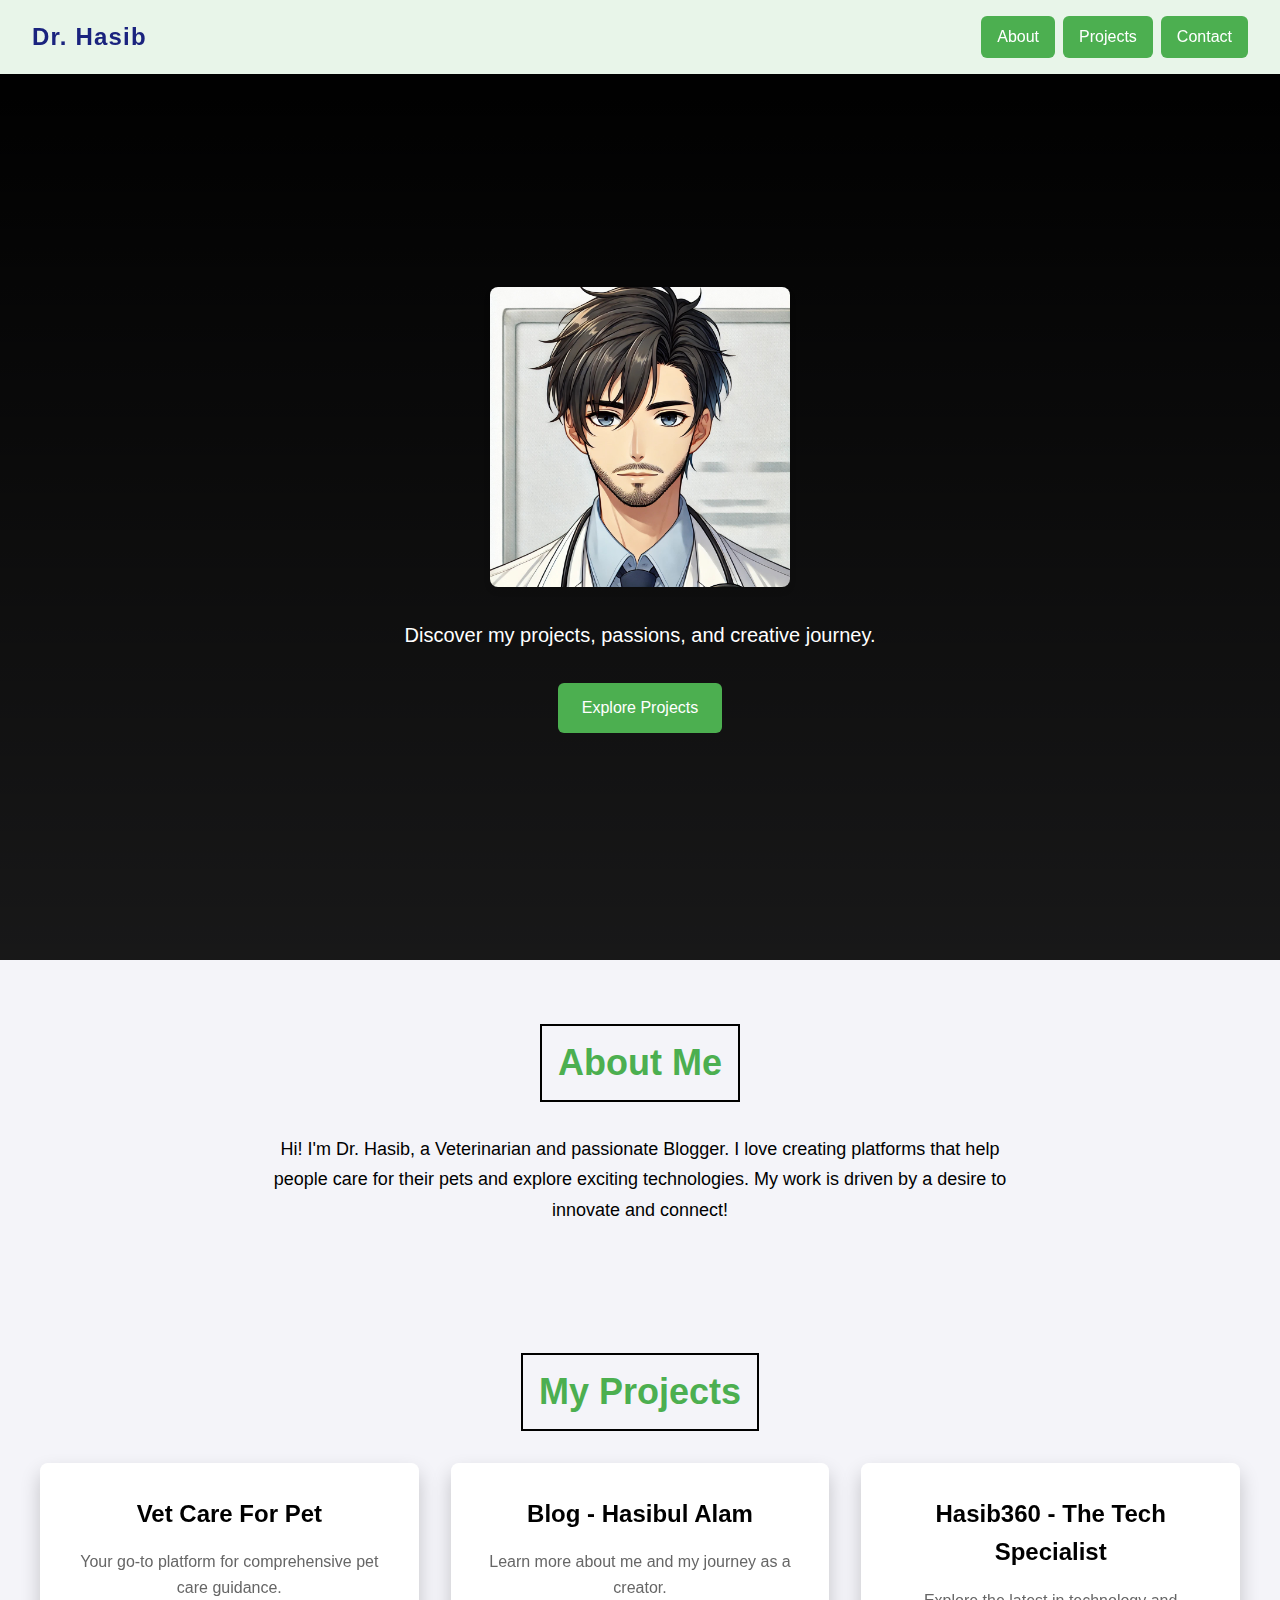
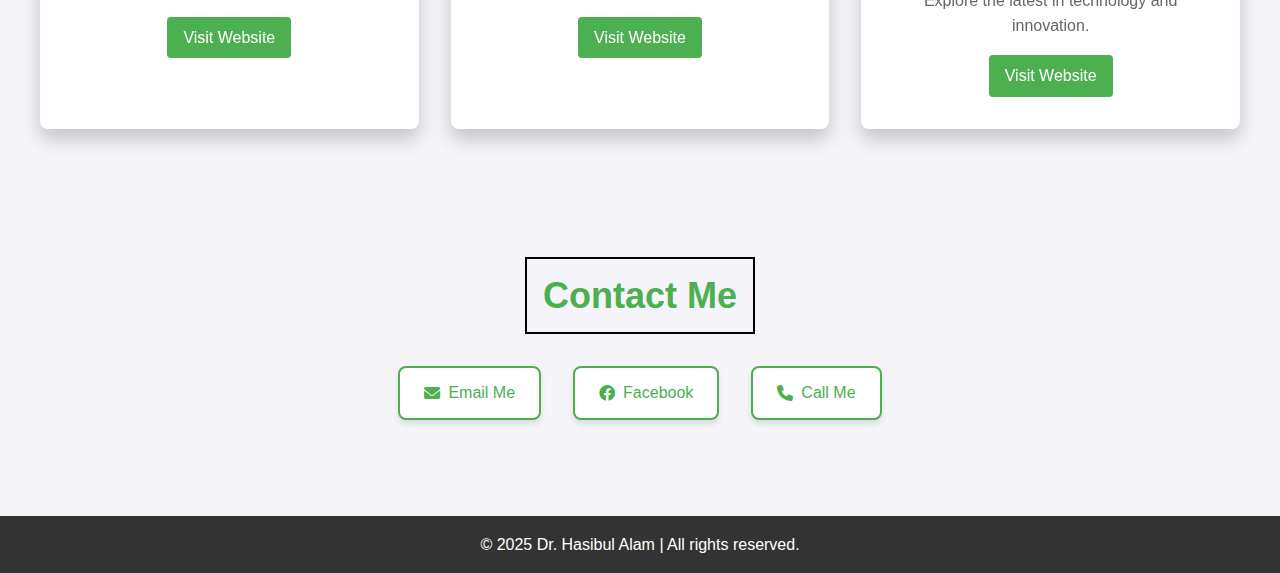
<file: index.html>
<!DOCTYPE html>
<html lang="en">
<head>
    <meta charset="UTF-8">
    <meta name="viewport" content="width=device-width, initial-scale=1.0">
    <title>Dr. Hasib</title>
    <link href="styles.css" rel="stylesheet">
    <link rel="stylesheet" href="https://cdnjs.cloudflare.com/ajax/libs/font-awesome/6.0.0/css/all.min.css">
    <script src="script.js" defer></script>
    <link rel="icon" type="image/png" sizes="16x16" href="favicon-16x16.png">
    <link rel="icon" type="image/png" sizes="32x32" href="favicon-32x32.png">
    <link rel="icon" type="image/png" sizes="192x192" href="favicon-192x192.png">
    <link rel="apple-touch-icon" sizes="180x180" href="apple-touch-icon.png">
</head>
<body>
    <div class="min-h-screen bg-[#f4f4f9]">
        <!-- Navigation -->
        <div class="header-container">
            <nav class="nav-header">
                <div class="site-title">Dr. Hasib</div>
                <ul>
                    <li><a href="#about" class="nav-link">About</a></li>
                    <li><a href="#projects" class="nav-link">Projects</a></li>
                    <li><a href="#contact" class="nav-link">Contact</a></li>
                </ul>
            </nav>
        </div>

        <!-- Hero Section -->
        <div class="hero-section">
            <img src="DrHasib.jpg" 
                 alt="Dr. Hasib" 
                 class="hero-image">
            <p class="hero-text">Discover my projects, passions, and creative journey.</p>
            <a href="#projects" class="cta-button">Explore Projects</a>
        </div>

        <!-- About Section -->
        <section id="about" class="content-section">
            <h2 class="section-title">About Me</h2>
            <p class="section-text">
                Hi! I'm Dr. Hasib, a Veterinarian and passionate Blogger. I love creating platforms 
                that help people care for their pets and explore exciting technologies. 
                My work is driven by a desire to innovate and connect!
            </p>
        </section>

        <!-- Projects Section -->
        <section id="projects" class="content-section">
            <h2 class="section-title">My Projects</h2>
            <div class="projects-grid">
                <div class="project-card">
                    <h3 class="project-title">Vet Care For Pet</h3>
                    <p class="project-description">Your go-to platform for comprehensive pet care guidance.</p>
                    <a href="https://vetcareforpet.blogspot.com" target="_blank" rel="noopener noreferrer" 
                       class="project-link">Visit Website</a>
                </div>
                
                <div class="project-card">
                    <h3 class="project-title">Blog - Hasibul Alam</h3>
                    <p class="project-description">Learn more about me and my journey as a creator.</p>
                    <a href="https://hasib-360.blogspot.com/" target="_blank" rel="noopener noreferrer" 
                       class="project-link">Visit Website</a>
                </div>
                
                <div class="project-card">
                    <h3 class="project-title">Hasib360 - The Tech Specialist</h3>
                    <p class="project-description">Explore the latest in technology and innovation.</p>
                    <a href="https://hasib360-tech.blogspot.com" target="_blank" rel="noopener noreferrer" 
                       class="project-link">Visit Website</a>
                </div>
            </div>
        </section>

        <!-- Contact Section -->
        <section id="contact" class="content-section">
            <h2 class="section-title">Contact Me</h2>
            <div class="contact-links">
                <a href="mailto:hello@drhasib.com" class="contact-button">
                    <i class="fas fa-envelope"></i>
                    <span>Email Me</span>
                </a>
                <a href="https://facebook.com/DrHasib.Vet" class="contact-button">
                    <i class="fab fa-facebook"></i>
                    <span>Facebook</span>
                </a>
                <a href="tel:+8801521581987" class="contact-button">
                    <i class="fas fa-phone"></i>
                    <span>Call Me</span>
                </a>
            </div>
        </section>

        <!-- Footer -->
        <footer class="site-footer">
            <p>© 2025 <a href="https://www.drhasib.com">Dr. Hasibul Alam</a> | All rights reserved.</p>
        </footer>
    </div>
</body>
</html>
</file>
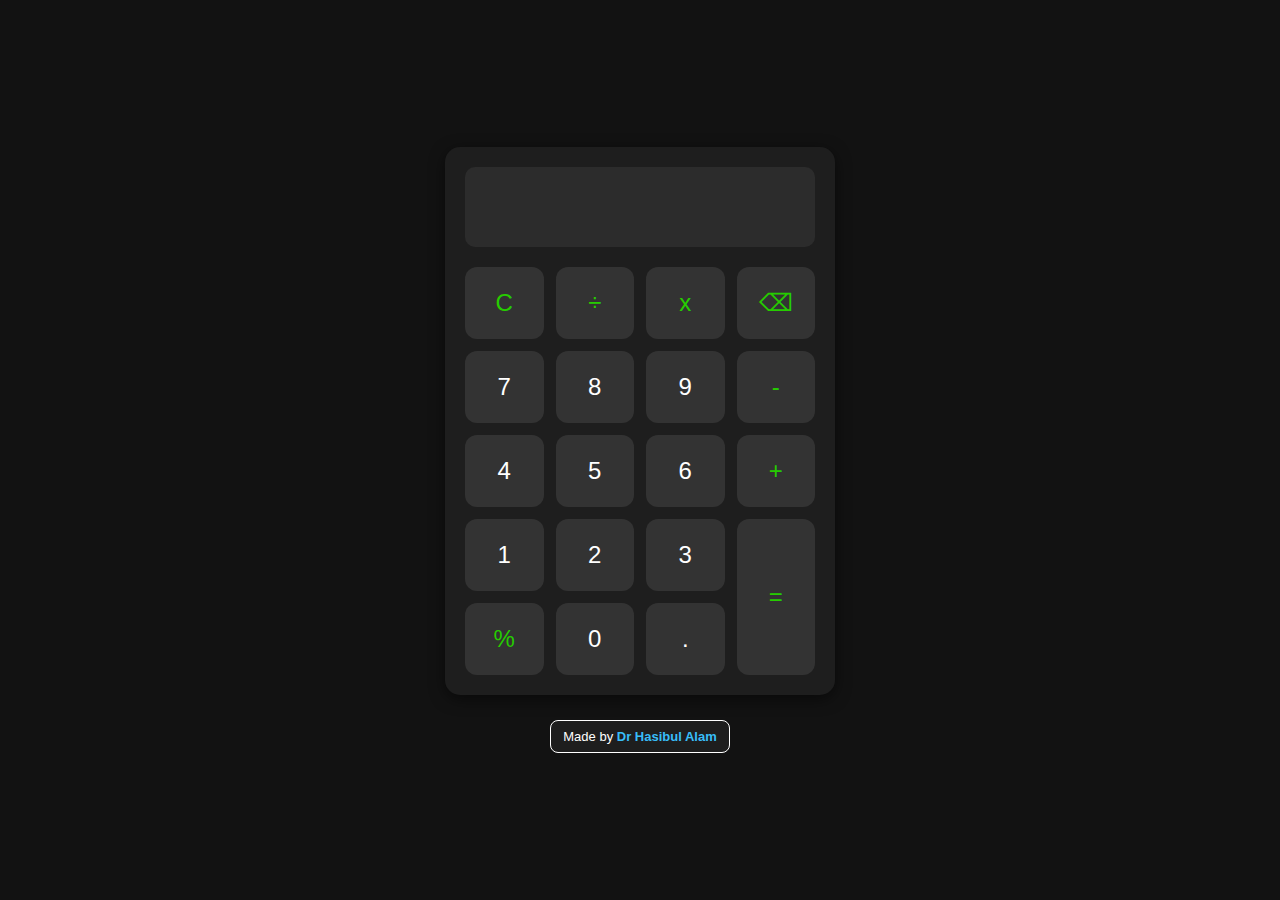
<file: cal/index.html>
<!DOCTYPE html>
<html lang="en">
<head>
<meta charset="UTF-8">
<meta name="viewport" content="width=device-width, initial-scale=1.0">
<title>Calculator - Dr Hasibul Alam</title>
    <link rel="icon" type="image/png" sizes="16x16" href="favicon-16x16.png">
    <link rel="icon" type="image/png" sizes="32x32" href="favicon-32x32.png">
    <link rel="icon" type="image/png" sizes="192x192" href="favicon-192x192.png">
    <link rel="apple-touch-icon" sizes="180x180" href="apple-touch-icon.png">
<style>
  body {
    font-family: Arial, sans-serif;
    display: flex;
    justify-content: center;
    align-items: center;
    flex-direction: column;
    min-height: 100vh;
    margin: 0;
    background-color: #121212;
  }
  .calculator {
    background-color: #1e1e1e;
    padding: 20px;
    border-radius: 15px;
    box-shadow: 0 4px 15px rgba(0,0,0,0.5);
    width: 95%;
    max-width: 350px;
  }
  .display {
    width: 100%;
    height: 80px;
    text-align: right;
    font-size: 32px;
    margin-bottom: 20px;
    padding: 10px;
    border-radius: 10px;
    border: none;
    background-color: #2c2c2c;
    color: #fff;
    box-sizing: border-box;
  }
  .buttons {
    display: grid;
    grid-template-columns: repeat(4, 1fr);
    gap: 12px;
  }
  button {
    padding: 22px;
    font-size: 24px;
    border: none;
    border-radius: 12px;
    cursor: pointer;
    background-color: #333;
    color: #fff;
    transition: 0.2s;
  }
  button:hover {
    background-color: #444;
  }
  button.operator, 
  button.clear, 
  button.backspace, 
  button.equal {
    color: #26cc00;
  }
  button.equal {
    grid-row: span 2;
  }

  /* Branding box */
  .branding-box {
    margin-top: 25px;
    padding: 8px 12px;
    border: 1px solid white;
    border-radius: 8px;
    background-color: rgba(255,255,255,0.05);
    font-size: 13px;
    text-align: center;
    color: white; /* Made by text white */
  }
  .branding-box a {
    color: #38bdf8;
    text-decoration: none;
    font-weight: bold;
  }
  .branding-box a:hover {
    text-decoration: underline;
  }
</style>
</head>
<body>
  <div class="calculator">
    <input type="text" class="display" id="display" disabled>
    <div class="buttons">
      <!-- Row 1 -->
      <button class="clear" onclick="clearDisplay()">C</button>
      <button class="operator" onclick="appendOperator('÷')">÷</button>
      <button class="operator" onclick="appendOperator('x')">x</button>
      <button class="backspace" onclick="backspace()">⌫</button>

      <!-- Row 2 -->
      <button onclick="appendNumber('7')">7</button>
      <button onclick="appendNumber('8')">8</button>
      <button onclick="appendNumber('9')">9</button>
      <button class="operator" onclick="appendOperator('-')">-</button>

      <!-- Row 3 -->
      <button onclick="appendNumber('4')">4</button>
      <button onclick="appendNumber('5')">5</button>
      <button onclick="appendNumber('6')">6</button>
      <button class="operator" onclick="appendOperator('+')">+</button>

      <!-- Row 4 -->
      <button onclick="appendNumber('1')">1</button>
      <button onclick="appendNumber('2')">2</button>
      <button onclick="appendNumber('3')">3</button>
      <button class="equal" onclick="calculateResult()">=</button>

      <!-- Row 5 -->
      <button class="operator" onclick="percentage()">%</button>
      <button onclick="appendNumber('0')">0</button>
      <button onclick="appendNumber('.')">.</button>
    </div>
  </div>

  <!-- Branding Box -->
  <div class="branding-box">
    Made by <a href="https://drhasib.com" target="_blank">Dr Hasibul Alam</a>
  </div>

<script>
  const display = document.getElementById('display');

  function appendNumber(number) {
    display.value += number;
  }

  function appendOperator(operator) {
    if(display.value === '') return;
    const lastChar = display.value[display.value.length - 1];
    if(['+', '-', 'x', '÷'].includes(lastChar)) {
      display.value = display.value.slice(0, -1);
    }
    display.value += operator;
  }

  function calculateResult() {
    let expr = display.value.replace(/÷/g, '/').replace(/x/g, '*');
    try {
      display.value = eval(expr);
    } catch {
      display.value = 'Error';
    }
  }

  function clearDisplay() {
    display.value = '';
  }

  function backspace() {
    display.value = display.value.slice(0, -1);
  }

  function percentage() {
    if(display.value === '') return;
    let lastNumberMatch = display.value.match(/(\d+\.?\d*)$/);
    if(lastNumberMatch) {
      let number = parseFloat(lastNumberMatch[0]);
      let result = number / 100;
      display.value = display.value.replace(/(\d+\.?\d*)$/, result);
    }
  }
</script>
</body>
</html>
</file>
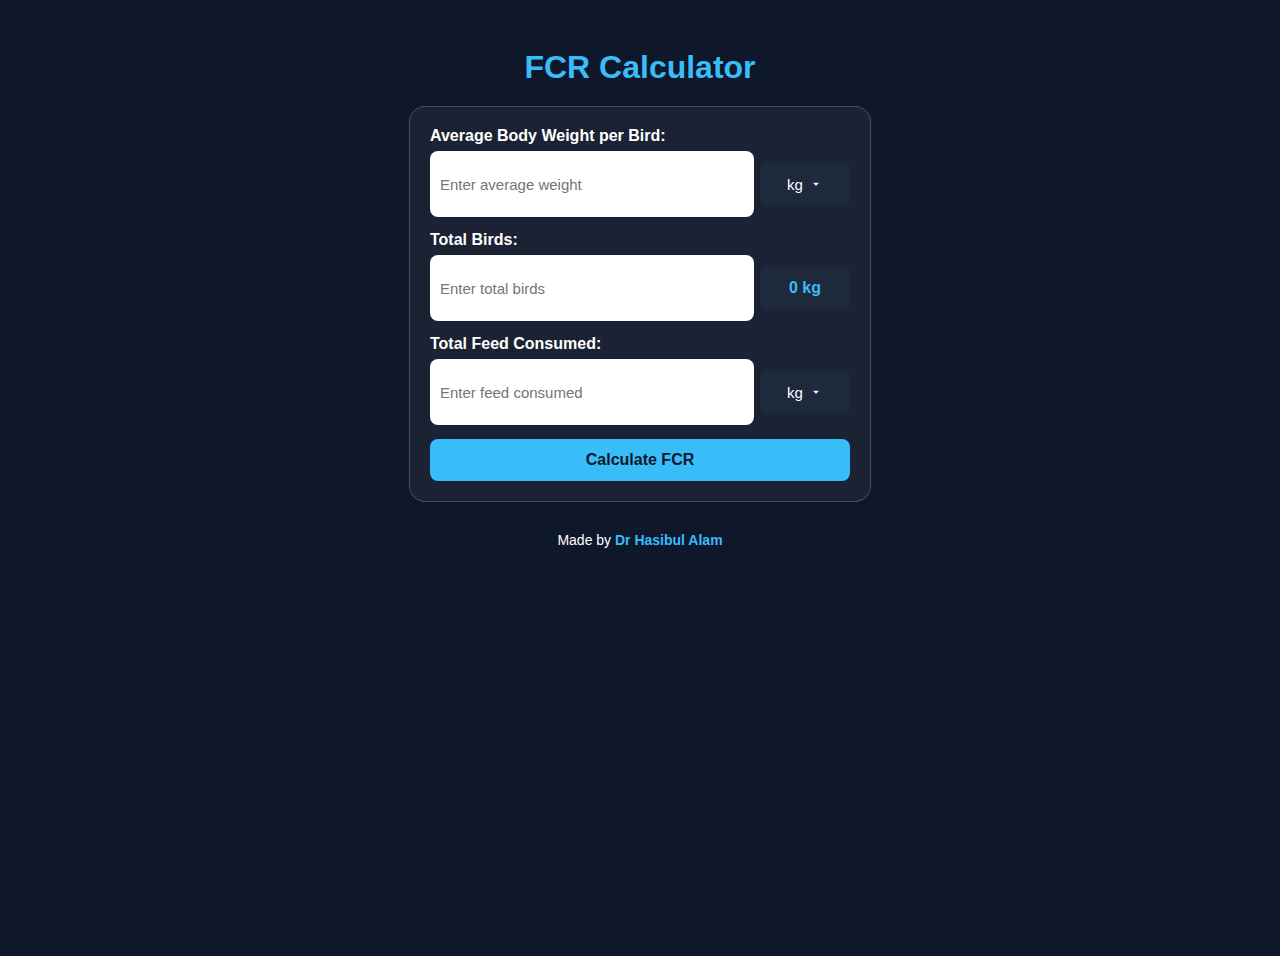
<file: fcr/index.html>
<!DOCTYPE html>
<html lang="bn">
<head>
<meta charset="UTF-8">
<meta name="viewport" content="width=device-width, initial-scale=1.0">
<title>FCR Calculator - Dr Hasibul Alam</title>
<style>
  body {
    background-color: #0f172a;
    color: white;
    font-family: Arial, sans-serif;
    display: flex;
    flex-direction: column;
    align-items: center;
    padding: 20px;
    min-height: 100vh;
  }

  h1 {
    color: #38bdf8;
    text-align: center;
    margin-bottom: 20px;
  }

  .calculator {
    background: rgba(255, 255, 255, 0.05);
    border: 1px solid rgba(255, 255, 255, 0.2);
    border-radius: 16px;
    padding: 20px;
    max-width: 420px;
    width: 100%;
  }

  label {
    display: block;
    font-weight: bold;
    margin-bottom: 6px;
  }

  .input-row {
    display: flex;
    align-items: center;
    gap: 6px;
    margin-bottom: 14px;
  }

  input {
    flex: 1;
    height: 46px;
    padding: 10px;
    border-radius: 8px;
    border: none;
    font-size: 15px;
    outline: none;
  }

  /* Custom dropdown */
  .dropdown {
    position: relative;
    width: 90px;
    height: 46px;
  }

  .dropdown button {
    width: 100%;
    height: 100%;
    background-color: #1e293b;
    color: white;
    border: none;
    border-radius: 8px;
    font-size: 15px;
    cursor: pointer;
    display: flex;
    align-items: center;
    justify-content: center;
    position: relative;
  }

  .dropdown button svg {
    width: 14px;
    height: 14px;
    margin-left: 6px;
    fill: white;
  }

  .dropdown-list {
    display: none;
    position: absolute;
    top: 48px;
    left: 0;
    background-color: #1e293b;
    border-radius: 8px;
    overflow: hidden;
    z-index: 10;
    width: 100%;
  }

  .dropdown-list div {
    padding: 10px;
    text-align: center;
    cursor: pointer;
  }

  .dropdown-list div:hover {
    background-color: #334155;
  }

  .total-output {
    width: 90px;
    height: 46px;
    background-color: #1e293b;
    color: #38bdf8;
    border-radius: 8px;
    display: flex;
    justify-content: center;
    align-items: center;
    font-weight: bold;
  }

  button.calc-btn {
    width: 100%;
    background-color: #38bdf8;
    color: #0f172a;
    font-size: 16px;
    border: none;
    border-radius: 8px;
    padding: 12px;
    cursor: pointer;
    font-weight: bold;
  }

  button.calc-btn:hover {
    background-color: #0ea5e9;
  }

  .result {
    margin-top: 20px;
    display: flex;
    flex-direction: column;
    gap: 12px;
  }

  .result-box {
    background-color: white;
    color: #0f172a;
    border-radius: 8px;
    padding: 12px;
    display: flex;
    justify-content: space-between;
    align-items: center;
    font-weight: bold;
  }

  .copy-icon {
    width: 20px;
    height: 20px;
    cursor: pointer;
    fill: #0f172a;
  }

  .copied-text {
    font-size: 13px;
    color: #16a34a;
    opacity: 0;
    margin-left: 5px;
  }

  footer {
    margin-top: 30px;
    text-align: center;
    font-size: 14px;
  }

  footer a {
    color: #38bdf8;
    text-decoration: none;
    font-weight: bold;
  }

  footer a:hover {
    text-decoration: underline;
  }
</style>
</head>
<body>

<h1>FCR Calculator</h1>
<div class="calculator">

  <label>Average Body Weight per Bird:</label>
  <div class="input-row">
    <input type="number" id="avgWeight" placeholder="Enter average weight" step="0.01">
    <div class="dropdown" id="weightDropdown">
      <button id="weightBtn">kg
        <svg xmlns="http://www.w3.org/2000/svg" viewBox="0 0 24 24">
          <path d="M7 10l5 5 5-5z"/>
        </svg>
      </button>
      <div class="dropdown-list">
        <div onclick="selectUnit('weight', 'kg')">kg</div>
        <div onclick="selectUnit('weight', 'g')">g</div>
      </div>
    </div>
  </div>

  <label>Total Birds:</label>
  <div class="input-row">
    <input type="number" id="totalBirds" placeholder="Enter total birds">
    <div class="total-output" id="totalWeightBox">0 kg</div>
  </div>

  <label>Total Feed Consumed:</label>
  <div class="input-row">
    <input type="number" id="feedConsumed" placeholder="Enter feed consumed" step="0.01">
    <div class="dropdown" id="feedDropdown">
      <button id="feedBtn">kg
        <svg xmlns="http://www.w3.org/2000/svg" viewBox="0 0 24 24">
          <path d="M7 10l5 5 5-5z"/>
        </svg>
      </button>
      <div class="dropdown-list">
        <div onclick="selectUnit('feed', 'kg')">kg</div>
        <div onclick="selectUnit('feed', 'g')">g</div>
      </div>
    </div>
  </div>

  <button class="calc-btn" onclick="calculateFCR()">Calculate FCR</button>

  <div class="result" id="result" style="display:none;">
    <div class="result-box">
      <span>FCR: <span id="fcr">0.000</span></span>
      <div style="display:flex;align-items:center;">
        <svg class="copy-icon" onclick="copyFCR()" xmlns="http://www.w3.org/2000/svg" viewBox="0 0 24 24">
          <path d="M16 1H4c-1.1 0-2 .9-2 2v14h2V3h12V1zm3 4H8c-1.1 0-2 .9-2 2v16h14c1.1 0 2-.9 2-2V7c0-1.1-.9-2-2-2zm0 18H8V7h11v16z"/>
        </svg>
        <span class="copied-text" id="copiedText">Copied</span>
      </div>
    </div>
    <div class="result-box">
      <span>FCR per Bag (50 kg): <span id="fcrPerBag">0.00</span></span>
    </div>
  </div>
</div>

<footer>
  Made by <a href="https://drhasib.com" target="_blank">Dr Hasibul Alam</a>
</footer>

<script>
let weightUnit = "kg";
let feedUnit = "kg";

function selectUnit(type, unit) {
  if (type === 'weight') {
    weightUnit = unit;
    document.getElementById('weightBtn').childNodes[0].nodeValue = unit + ' ';
    document.querySelector("#weightDropdown .dropdown-list").style.display = 'none';
  } else {
    feedUnit = unit;
    document.getElementById('feedBtn').childNodes[0].nodeValue = unit + ' ';
    document.querySelector("#feedDropdown .dropdown-list").style.display = 'none';
  }
}

document.querySelectorAll('.dropdown button').forEach(btn => {
  btn.addEventListener('click', e => {
    const list = e.target.closest('.dropdown').querySelector('.dropdown-list');
    list.style.display = list.style.display === 'block' ? 'none' : 'block';
  });
});

window.addEventListener('click', e => {
  if (!e.target.closest('.dropdown')) {
    document.querySelectorAll('.dropdown-list').forEach(l => l.style.display = 'none');
  }
});

function calculateFCR() {
  const avgWeight = parseFloat(document.getElementById('avgWeight').value);
  const totalBirds = parseInt(document.getElementById('totalBirds').value);
  const feedConsumed = parseFloat(document.getElementById('feedConsumed').value);

  if (isNaN(avgWeight) || isNaN(totalBirds) || isNaN(feedConsumed) || totalBirds <= 0 || feedConsumed <= 0) {
    alert("Please enter valid numbers in all fields.");
    return;
  }

  const avgWeightKg = weightUnit === "g" ? avgWeight / 1000 : avgWeight;
  const feedConsumedKg = feedUnit === "g" ? feedConsumed / 1000 : feedConsumed;

  const totalWeight = avgWeightKg * totalBirds;
  const fcr = feedConsumedKg / totalWeight;
  const fcrPerBag = (1 / fcr) * 50;

  document.getElementById('totalWeightBox').textContent = `${totalWeight.toFixed(2)} kg`;
  document.getElementById('fcr').textContent = fcr.toFixed(3);
  document.getElementById('fcrPerBag').textContent = fcrPerBag.toFixed(2);
  document.getElementById('result').style.display = "flex";
}

function copyFCR() {
  const fcrValue = document.getElementById('fcr').textContent;
  navigator.clipboard.writeText(fcrValue);
  const copied = document.getElementById('copiedText');
  copied.style.opacity = '1';
  setTimeout(() => copied.style.opacity = '0', 1500);
}

document.querySelectorAll('#avgWeight, #totalBirds').forEach(el => {
  el.addEventListener('input', () => {
    const avg = parseFloat(document.getElementById('avgWeight').value);
    const birds = parseInt(document.getElementById('totalBirds').value);
    if (!isNaN(avg) && !isNaN(birds)) {
      const total = (weightUnit === 'g' ? avg/1000 : avg) * birds;
      document.getElementById('totalWeightBox').textContent = `${total.toFixed(2)} kg`;
    } else {
      document.getElementById('totalWeightBox').textContent = '0 kg';
    }
  });
});
</script>

</body>
</html>
</file>
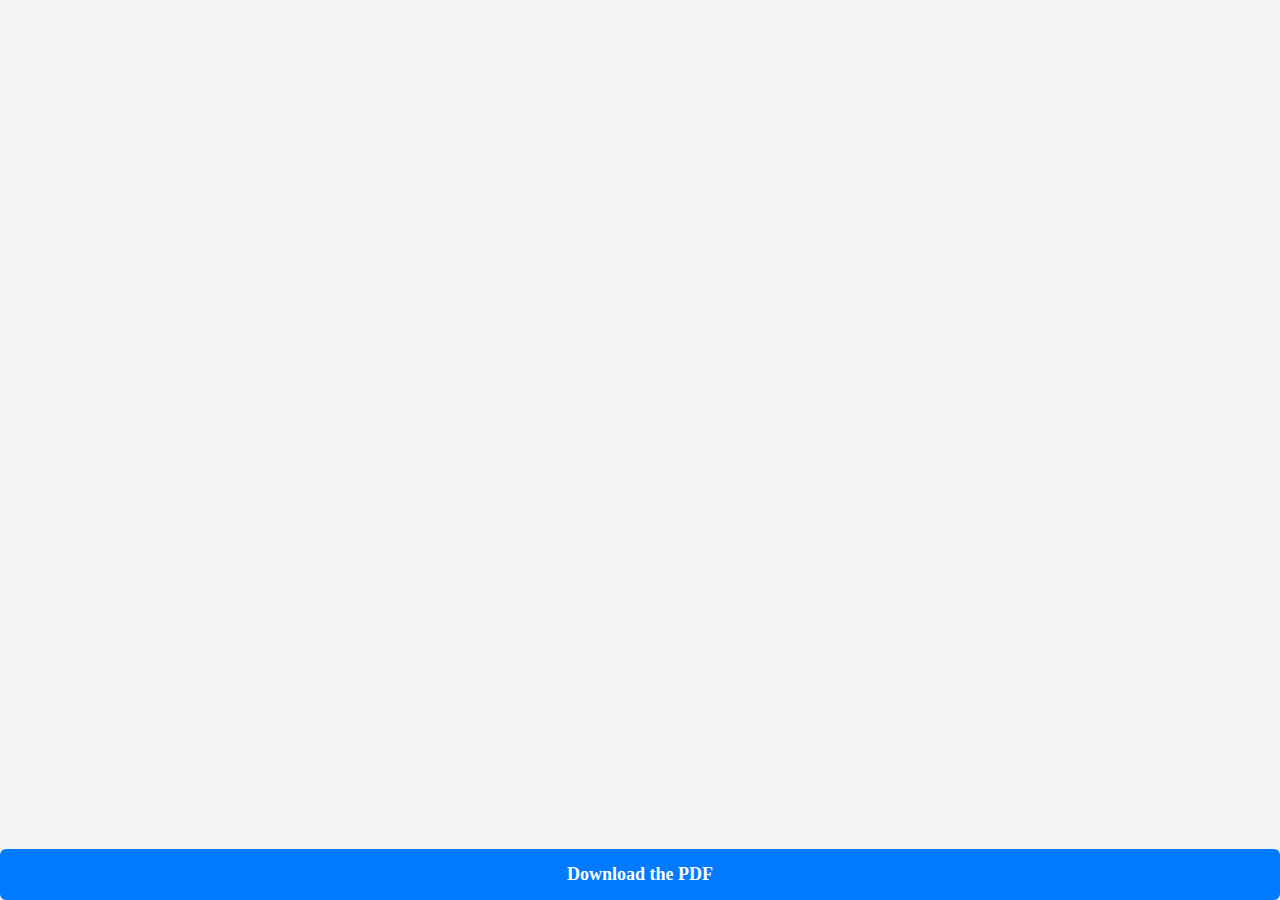
<file: pet.html>
<!DOCTYPE html>
<html lang="en">
<head>
  <meta charset="UTF-8">
  <title>Dr. Hasib</title>
  <style>
    body, html {
      margin: 0;
      padding: 0;
      height: 100%;
      width: 100%;
      background: #f5f5f5;
      display: flex;
      flex-direction: column;
    }
    iframe {
      flex: 1;
      border: none;
      width: 100%;
    }
    .download-btn {
      background: #007bff;
      color: #fff;
      text-align: center;
      padding: 15px;
      text-decoration: none;
      font-size: 18px;
      font-weight: bold;
      border-radius: 6px;
      margin: 0;
    }
    .download-btn:hover {
      background: #0056b3;
    }
  </style>
</head>
<body>
  <!-- PDF ব্রাউজারে দেখাবে -->
  <iframe src="pet_medicine.pdf"></iframe>

  <!-- ডাউনলোড বাটন -->
  <a href="pet_medicine.pdf" download class="download-btn">
    Download the PDF
  </a>
</body>
</html>
</file>
<file: styles.css>
/* Global Styles */
* {
    margin: 0;
    padding: 0;
    box-sizing: border-box;
}

body {
    font-family: Arial, sans-serif;
    line-height: 1.6;
    background-color: #f4f4f9;
}

/* Navigation */
.header-container {
    position: fixed;
    top: 0;
    left: 0;
    right: 0;
    z-index: 1000;
    transition: transform 0.3s ease-in-out;
}

.nav-header {
    background-color: #E8F5E9;
    padding: 0.5rem 1rem;
    display: flex;
    flex-direction: column;
    align-items: center;
    justify-content: space-between;
    gap: 0.5rem;
    box-shadow: 0 2px 4px rgba(0,0,0,0.1);
}

.site-title {
    font-size: 1.25rem;
    font-weight: 900;
    color: #1a237e;
    letter-spacing: 0.05em;
}

.nav-header ul {
    display: flex;
    flex-direction: row;
    gap: 0.5rem;
    list-style: none;
}

.nav-link {
    display: inline-block;
    padding: 0.25rem 0.75rem;
    background-color: #4caf50;
    color: white;
    text-decoration: none;
    border-radius: 0.375rem;
    font-size: 0.875rem;
    transition: all 0.2s;
}

.nav-link:hover {
    background-color: #388e3c;
    transform: scale(1.05);
}

/* Hero Section */
.hero-section {
    position: relative;
    height: 100vh;
    display: flex;
    flex-direction: column;
    justify-content: center;
    align-items: center;
    text-align: center;
    color: white;
    padding: 2rem;
    background: linear-gradient(to bottom, black, rgba(0,0,0,0.9));
    margin-top: 60px;
}

.hero-image {
    width: 300px;
    border-radius: 0.5rem;
    box-shadow: 0 4px 6px rgba(0,0,0,0.1);
    margin-bottom: 2rem;
    object-fit: cover;
}

.hero-text {
    font-size: 1.25rem;
    margin-bottom: 2rem;
}

.cta-button {
    background-color: #4caf50;
    color: white;
    padding: 0.75rem 1.5rem;
    border-radius: 0.375rem;
    text-decoration: none;
    transition: background-color 0.3s;
}

.cta-button:hover {
    background-color: #388e3c;
}

/* Content Sections */
.content-section {
    padding: 4rem 2rem;
    text-align: center;
}

.section-title {
    font-size: 2.25rem;
    margin-bottom: 2rem;
    color: #4caf50;
    border: 2px solid black;
    display: inline-block;
    padding: 0.5rem 1rem;
}

.section-text {
    max-width: 48rem;
    margin: 0 auto;
    font-size: 1.125rem;
    line-height: 1.7;
}

/* Projects Grid */
.projects-grid {
    display: grid;
    grid-template-columns: repeat(1, 1fr);
    gap: 2rem;
    max-width: 1200px;
    margin: 0 auto;
}

.project-card {
    background-color: white;
    padding: 2rem;
    border-radius: 0.5rem;
    box-shadow: 0 10px 20px rgba(0,0,0,0.2);
    transition: all 0.3s;
    transform: translateZ(0);
    backface-visibility: hidden;
    perspective: 1000px;
}

.project-card:hover {
    transform: translateY(-0.5rem) translateZ(20px);
    box-shadow: 0 15px 30px rgba(0,0,0,0.3);
}

.project-title {
    font-size: 1.5rem;
    margin-bottom: 1rem;
    font-weight: bold;
}

.project-description {
    color: #666;
    margin-bottom: 1rem;
}

.project-link {
    display: inline-block;
    background-color: #4caf50;
    color: white;
    padding: 0.5rem 1rem;
    border-radius: 0.25rem;
    text-decoration: none;
    transition: background-color 0.3s;
}

.project-link:hover {
    background-color: #388e3c;
}

/* Contact Section */
.contact-links {
    display: flex;
    flex-direction: column;
    align-items: center;
    gap: 1rem;
}

.contact-button {
    display: flex;
    align-items: center;
    gap: 0.5rem;
    padding: 0.75rem 1.5rem;
    background-color: white;
    border: 2px solid #4caf50;
    color: #4caf50;
    text-decoration: none;
    border-radius: 0.5rem;
    transition: all 0.3s;
    width: 12rem;
    justify-content: center;
    box-shadow: 0 4px 6px rgba(0,0,0,0.1);
}

.contact-button:hover {
    background-color: #4caf50;
    color: white;
    transform: scale(1.05);
    box-shadow: 0 6px 8px rgba(0,0,0,0.2);
}

/* Footer */
.site-footer {
    background-color: #333;
    color: white;
    text-align: center;
    padding: 1rem;
    margin-top: 2rem;
}

.site-footer a {
    color: white;
    text-decoration: none;
    transition: color 0.3s;
}

.site-footer a:hover {
    color: #4caf50;
}

/* Media Queries */
@media (min-width: 768px) {
    .nav-header {
        flex-direction: row;
        padding: 1rem 2rem;
    }
    
    .site-title {
        font-size: 1.5rem;
    }
    
    .nav-link {
        padding: 0.5rem 1rem;
        font-size: 1rem;
    }
    
    .projects-grid {
        grid-template-columns: repeat(3, 1fr);
    }
    
    .contact-links {
        flex-direction: row;
        justify-content: center;
        gap: 2rem;
    }
    
    .contact-button {
        width: auto;
    }
}
</file>
